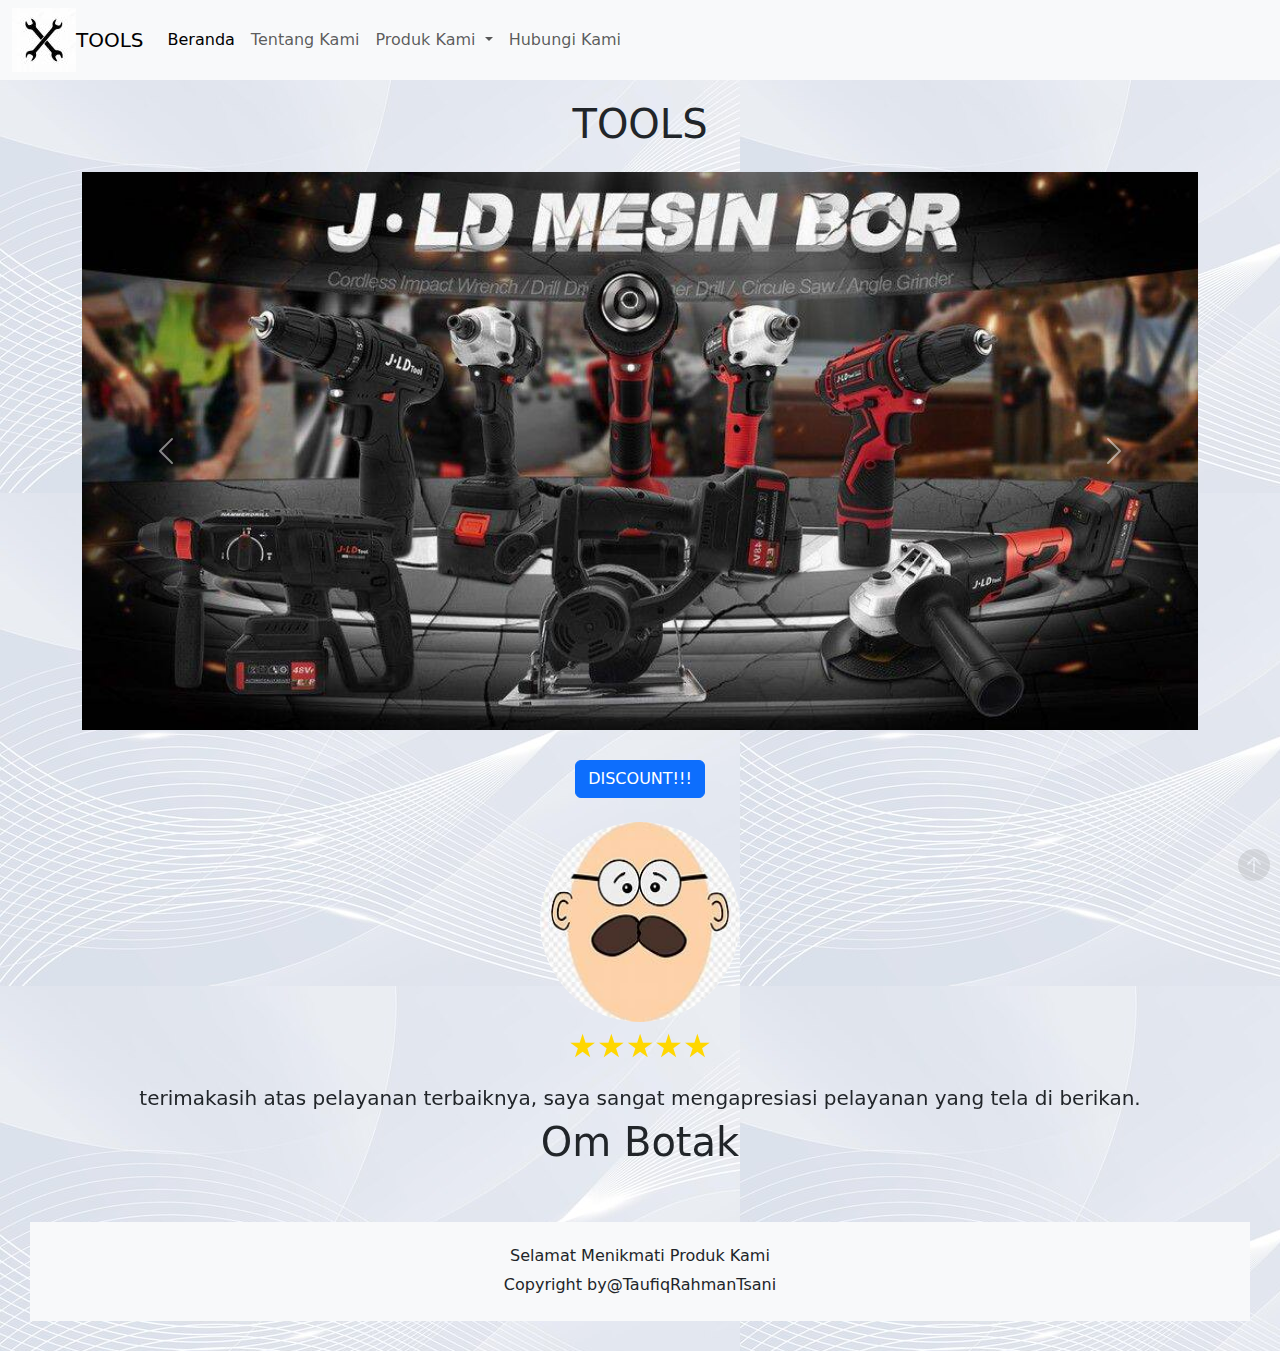
<file: index.html>
<!DOCTYPE html>
<html lang="en">
<head>
  <meta charset="UTF-8">
  <meta name="viewport" content="width=device-width, initial-scale=1.0">
  <title>TOOLS</title>
  <link rel="stylesheet" href="https://stackpath.bootstrapcdn.com/bootstrap/4.5.2/css/bootstrap.min.css">
  <link href="https://cdn.jsdelivr.net/npm/bootstrap@5.3.3/dist/css/bootstrap.min.css" rel="stylesheet" integrity="sha384-QWTKZyjpPEjISv5WaRU9OFeRpok6YctnYmDr5pNlyT2bRjXh0JMhjY6hW+ALEwIH" crossorigin="anonymous">
  <link rel="stylesheet" href="https://cdn.jsdelivr.net/npm/bootstrap-icons@1.11.3/font/bootstrap-icons.min.css">
  <link rel="stylesheet" type="text/css" href="style.css">
</head>
<div class="body">
  <nav class="navbar navbar-expand-lg bg-body-tertiary">
  <div class="container-fluid">
    <img src="logos.jpg">
    <a class="navbar-brand" href="#">TOOLS</a>
    <button class="navbar-toggler" type="button" data-bs-toggle="collapse" data-bs-target="#navbarNavAltMarkup" aria-controls="navbarNavAltMarkup" aria-expanded="false" aria-label="Toggle navigation">
      <span class="navbar-toggler-icon"></span>
    </button>
    <div class="collapse navbar-collapse" id="navbarNavAltMarkup">
      <div class="navbar-nav">
        <a class="nav-link active" aria-current="page" href="index.html">Beranda</a>
        <a class="nav-link" href="hal1.html">Tentang Kami</a>
       <li class="nav-item dropdown">
          <a class="nav-link dropdown-toggle" href="hal2.html" role="button" data-bs-toggle="dropdown" aria-expanded="false">
            Produk Kami
          </a>
          <ul class="dropdown-menu">
            <li><a class="dropdown-item" href="hal2.html">JLD TOOLS</a></li>
            <li><a class="dropdown-item" href="hal3.html">X APR TOOLS</a></li>
            <li><a class="dropdown-item" href="hal4.html">MAKITA TOOLS</a></li>
            <li><a class="dropdown-item" href="hal5.html">TEKIRO TOOLS</a></li>
            
          </ul>
        </li>
         <a class="nav-link" href="hal6.html">Hubungi Kami</a>
      </div>
    </div>
  </div>
</nav>
</div>
    <div class="judul">
     <h1 class="h1">TOOLS</h1>
    </div>

<div class="container" id="pddgtg">
     <div class="row mt-4">
    <div class="col-md-12">
      <div id="carouselExampleAutoplaying" class="carousel slide" data-bs-ride="carousel">
  <div class="carousel-inner">
    <div class="carousel-item active">
      <img src="cr1.jpg" class="d-block w-100" alt="...">
    </div>
    <div class="carousel-item">
      <img src="cr2.jpg" class="d-block w-100" alt="...">
    </div>
    <div class="carousel-item">
      <img src="cr3.jpg" class="d-block w-100" alt="...">
    </div>
    <div class="carousel-item">
      <img src="cr5.jpg" class="d-block w-100" alt="...">
    </div>
  </div>
  <button class="carousel-control-prev" type="button" data-bs-target="#carouselExampleAutoplaying" data-bs-slide="prev">
    <span class="carousel-control-prev-icon" aria-hidden="true"></span>
    <span class="visually-hidden">Previous</span>
  </button>
  <button class="carousel-control-next" type="button" data-bs-target="#carouselExampleAutoplaying" data-bs-slide="next">
    <span class="carousel-control-next-icon" aria-hidden="true"></span>
    <span class="visually-hidden">Next</span>
  </button>
</div>
</div>
</div>
</div>
</div>

<div class="sidebar">
  <div class="text-center"><a class="btn btn-primary" data-bs-toggle="offcanvas" href="#offcanvasExample" role="button" aria-controls="offcanvasExample">
  DISCOUNT!!!</a></div>

<div class="offcanvas offcanvas-start" tabindex="-1" id="offcanvasExample" aria-labelledby="offcanvasExampleLabel">
  <div class="offcanvas-header">
    <div class="text-center"><h5 class="offcanvas-title" id="offcanvasExampleLabel">DISCOUNT 50%</h5></div>
    <button type="button" class="btn-close" data-bs-dismiss="offcanvas" aria-label="Close"></button>
  </div>
  <div class="offcanvas-body">
      <div class="card text" style="width: 22rem;">
  <img src="p1.jpg" class="card-img-top" alt="...">
  <div class="card-body">
    <h5 class="text-center">JLD Cordless Impact Wrench</h5>
    <p class="text-center">produk terlaris tahun ini</p>
    <div class="text-center"><P class="bintang">&starf;&starf;&starf;&starf;&starf;</p></P>
      <p class="harga">RP Rp519.000</p>
    <div class="text-center"><a href="https://www.monotaro.id/p106178373.html" class="btn btn-primary">Beli Sekarang</a></div>
  </div>
</div>
<div class="card text" style="width: 22rem;">
  <img src="p2.jpg" class="card-img-top" alt="...">
  <div class="card-body">
    <h5 class="text-center">JLD Baterai</h5>
    <p class="text-center">produk terlaris tahun ini</p>
    <div class="text-center"><P class="bintang">&starf;&starf;&starf;&starf;&starf;</p></P>
      <p class="harga">RP 139.000 - Rp189.000</p>
    <div class="text-center"><a href="https://www.monotaro.id/p111073504.html" class="btn btn-primary">Beli Sekarang</a></div>
  </div>
</div>
    </div>
    <div class="dropdown mt-3">
    </div>
    </div>
    </div>   
    </div>

<div id="testi">
    <div class="row mt-4">
      <div class="col-md-12">
      <div class="item-container d-flex justify-content-center flex-wrap">
      <div id="carouselExampleSlidesOnly" class="carousel slide" data-bs-ride="carousel">
  <div class="carousel-inner">

    <div class="carousel-item active">
      <img src="testi1.jpg" class="rounded-circle">
      <p class="bintang">&starf;&starf;&starf;&starf;&starf;</p>
      <h5 class="text-center">terimakasih atas pelayanan terbaiknya, saya sangat mengapresiasi pelayanan yang tela di berikan.</h5>
      <h1 class="testi">Om Botak</h1>
    </div>

    <div class="carousel-item">
      <img src="testi2.jpg" class="rounded-circle">
      <p class="bintang">&starf;&starf;&starf;&starf;&starf;</p>
      <h5 class="text-center">pelayanan sangat baik, pengiriman cepat. respon penjual sangat baik.</h5>
      <h1 class="testi">Bang Ganteng</h1>
    </div>

    <div class="carousel-item">
      <img src="testi3.jpg" class="rounded-circle">
      <p class="bintang">&starf;&starf;&starf;&starf;&starf;</p>
      <h5 class="text-center">pelayanan sangat baik, penjual sangat ramah, next time akan belanja lagi di sini.</h5>
      <h1 class="testi">Adek Lucu</h1>
    </div>

  </div>
</div>      
     </div>
     </div>
     </div>   
  </div>

    <footer class="bg-light py-4 mt-5">
    <div class="container">
      <h6 class="text-center">Selamat Menikmati Produk Kami</h6>
      <p class="text-center mb-0">Copyright by@TaufiqRahmanTsani</p>
    </div>
  </footer>

<div id="bt-up">
       <a href="#pddgtg"><i class="bi bi-arrow-up-circle-fill"></i></a>   
  </div>
<script src="https://code.jquery.com/jquery-3.5.1.slim.min.js"></script>
  <script src="https://cdn.jsdelivr.net/npm/popper.js@1.16.1/dist/umd/popper.min.js"></script>
  <script src="https://stackpath.bootstrapcdn.com/bootstrap/4.5.2/js/bootstrap.min.js"></script>
  <script src="https://cdn.jsdelivr.net/npm/bootstrap@5.3.3/dist/js/bootstrap.bundle.min.js" integrity="sha384-YvpcrYf0tY3lHB60NNkmXc5s9fDVZLESaAA55NDzOxhy9GkcIdslK1eN7N6jIeHz" crossorigin="anonymous"></script>
</body>
</html>
</file>
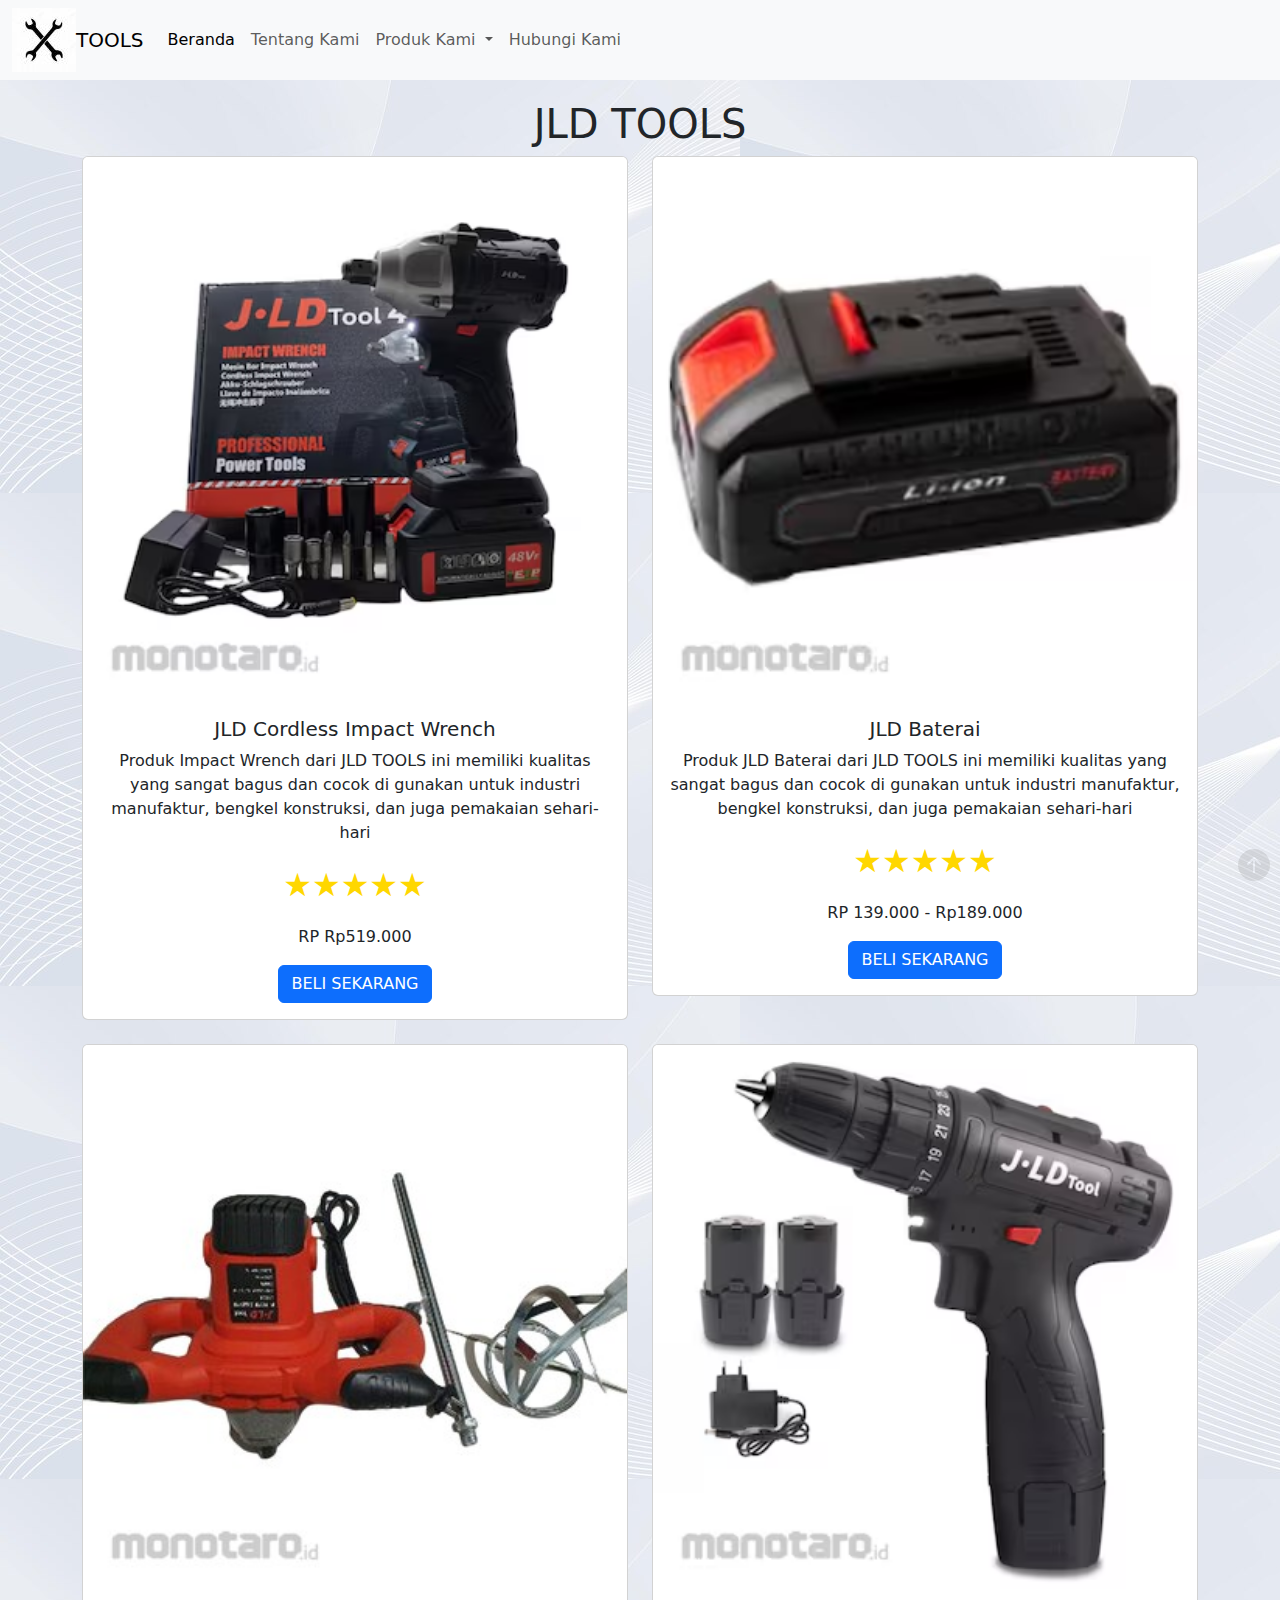
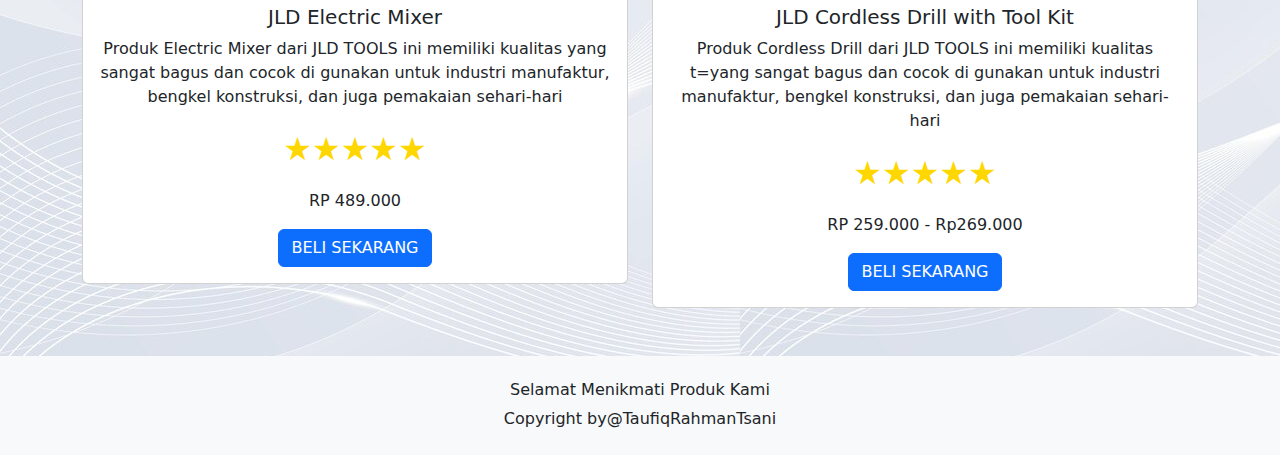
<file: hal2.html>
<!DOCTYPE html>
<html lang="en">
<head>
  <meta charset="UTF-8">
  <meta name="viewport" content="width=device-width, initial-scale=1.0">
  <title>TOOLS</title>
  <link rel="stylesheet" href="https://stackpath.bootstrapcdn.com/bootstrap/4.5.2/css/bootstrap.min.css">
  <link href="https://cdn.jsdelivr.net/npm/bootstrap@5.3.3/dist/css/bootstrap.min.css" rel="stylesheet" integrity="sha384-QWTKZyjpPEjISv5WaRU9OFeRpok6YctnYmDr5pNlyT2bRjXh0JMhjY6hW+ALEwIH" crossorigin="anonymous">
  <link rel="stylesheet" href="https://cdn.jsdelivr.net/npm/bootstrap-icons@1.11.3/font/bootstrap-icons.min.css">
  <link rel="stylesheet" type="text/css" href="style.css">
</head>
<div class="body">
  <nav class="navbar navbar-expand-lg bg-body-tertiary">
  <div class="container-fluid">
    <img src="logos.jpg">
    <a class="navbar-brand" href="#">TOOLS</a>
    <button class="navbar-toggler" type="button" data-bs-toggle="collapse" data-bs-target="#navbarNavAltMarkup" aria-controls="navbarNavAltMarkup" aria-expanded="false" aria-label="Toggle navigation">
      <span class="navbar-toggler-icon"></span>
    </button>
    <div class="collapse navbar-collapse" id="navbarNavAltMarkup">
      <div class="navbar-nav">
        <a class="nav-link active" aria-current="page" href="index.html">Beranda</a>
        <a class="nav-link" href="hal1.html">Tentang Kami</a>
       <li class="nav-item dropdown">
          <a class="nav-link dropdown-toggle" href="hal2.html" role="button" data-bs-toggle="dropdown" aria-expanded="false">
            Produk Kami
          </a>
          <ul class="dropdown-menu">
            <li><a class="dropdown-item" href="hal2.html">JLD TOOLS</a></li>
            <li><a class="dropdown-item" href="hal3.html">X APR TOOLS</a></li>
            <li><a class="dropdown-item" href="hal4.html">MAKITA TOOLS</a></li>
            <li><a class="dropdown-item" href="hal5.html">TEKIRO TOOLS</a></li>
            
          </ul>
        </li>
         <a class="nav-link" href="hal6.html">Hubungi Kami</a>
      </div>
    </div>
  </div>
</nav>
</div>
    <div class="judul">
     <h1 class="h1">JLD TOOLS</h1>
<div class="container" id="pddgtg">
  <div class="row row-cols-1 row-cols-md-2 g-4">
  <div class="col">
    <div class="card">
      <img src="p1.jpg" class="card-img-top" alt="...">
      <div class="card-body">
        <h5 class="card-title">JLD Cordless Impact Wrench</h5>
        <p class="card-text">Produk Impact Wrench dari JLD TOOLS ini memiliki kualitas yang sangat bagus dan  cocok di gunakan untuk industri manufaktur, bengkel konstruksi, dan juga pemakaian sehari-hari</p>
        <p class="bintang">&starf;&starf;&starf;&starf;&starf;</p>
         <p class="harga">RP Rp519.000</p>
         <a href="https://www.monotaro.id/p101578446.html" class="btn btn-primary">BELI SEKARANG</a>
      </div>
    </div>
  </div> 

  <div class="col">
    <div class="card">
      <img src="p2.jpg" class="card-img-top" alt="...">
      <div class="card-body">
        <h5 class="card-title">JLD Baterai</h5>
        <p class="card-text">Produk JLD Baterai dari JLD TOOLS ini memiliki kualitas yang sangat bagus dan  cocok di gunakan untuk industri manufaktur, bengkel konstruksi, dan juga pemakaian sehari-hari</p>
        <p class="bintang">&starf;&starf;&starf;&starf;&starf;</p>
         <p class="harga">RP 139.000 - Rp189.000</p>
         <a href="https://www.monotaro.id/p106178373.html" class="btn btn-primary">BELI SEKARANG</a>
      </div>
    </div>
  </div> 

  <div class="col">
    <div class="card">
      <img src="p3.jpg" class="card-img-top" alt="...">
      <div class="card-body">
        <h5 class="card-title">JLD Electric Mixer</h5>
        <p class="card-text">Produk Electric Mixer dari JLD TOOLS ini memiliki kualitas yang sangat bagus dan  cocok di gunakan untuk industri manufaktur, bengkel konstruksi, dan juga pemakaian sehari-hari</p>
        <p class="bintang">&starf;&starf;&starf;&starf;&starf;</p>
         <p class="harga">RP 489.000</p>
         <a href="https://www.monotaro.id/p106177790.html" class="btn btn-primary">BELI SEKARANG</a>
      </div>
    </div>
  </div> 

   <div class="col">
    <div class="card">
      <img src="p4.jpg" class="card-img-top" alt="...">
      <div class="card-body">
        <h5 class="card-title">JLD Cordless Drill with Tool Kit</h5>
        <p class="card-text">Produk Cordless Drill dari JLD TOOLS ini memiliki kualitas t=yang sangat bagus dan  cocok di gunakan untuk industri manufaktur, bengkel konstruksi, dan juga pemakaian sehari-hari</p>
        <p class="bintang">&starf;&starf;&starf;&starf;&starf;</p>
         <p class="harga">RP 259.000 - Rp269.000</p>
         <a href="https://www.monotaro.id/p106177532.html" class="btn btn-primary">BELI SEKARANG</a>
      </div>
    </div>
  </div>
</div>
</div>


<footer class="bg-light py-4 mt-5">
    <div class="container">
      <h6 class="text-center">Selamat Menikmati Produk Kami</h6>
      <p class="text-center mb-0">Copyright by@TaufiqRahmanTsani</p>
    </div>
  </footer>

<div id="bt-up">
       <a href="#pddgtg"><i class="bi bi-arrow-up-circle-fill"></i></a>   
  </div>
<script src="https://code.jquery.com/jquery-3.5.1.slim.min.js"></script>
  <script src="https://cdn.jsdelivr.net/npm/popper.js@1.16.1/dist/umd/popper.min.js"></script>
  <script src="https://stackpath.bootstrapcdn.com/bootstrap/4.5.2/js/bootstrap.min.js"></script>
  <script src="https://cdn.jsdelivr.net/npm/bootstrap@5.3.3/dist/js/bootstrap.bundle.min.js" integrity="sha384-YvpcrYf0tY3lHB60NNkmXc5s9fDVZLESaAA55NDzOxhy9GkcIdslK1eN7N6jIeHz" crossorigin="anonymous"></script>
</body>
</html>
</file>
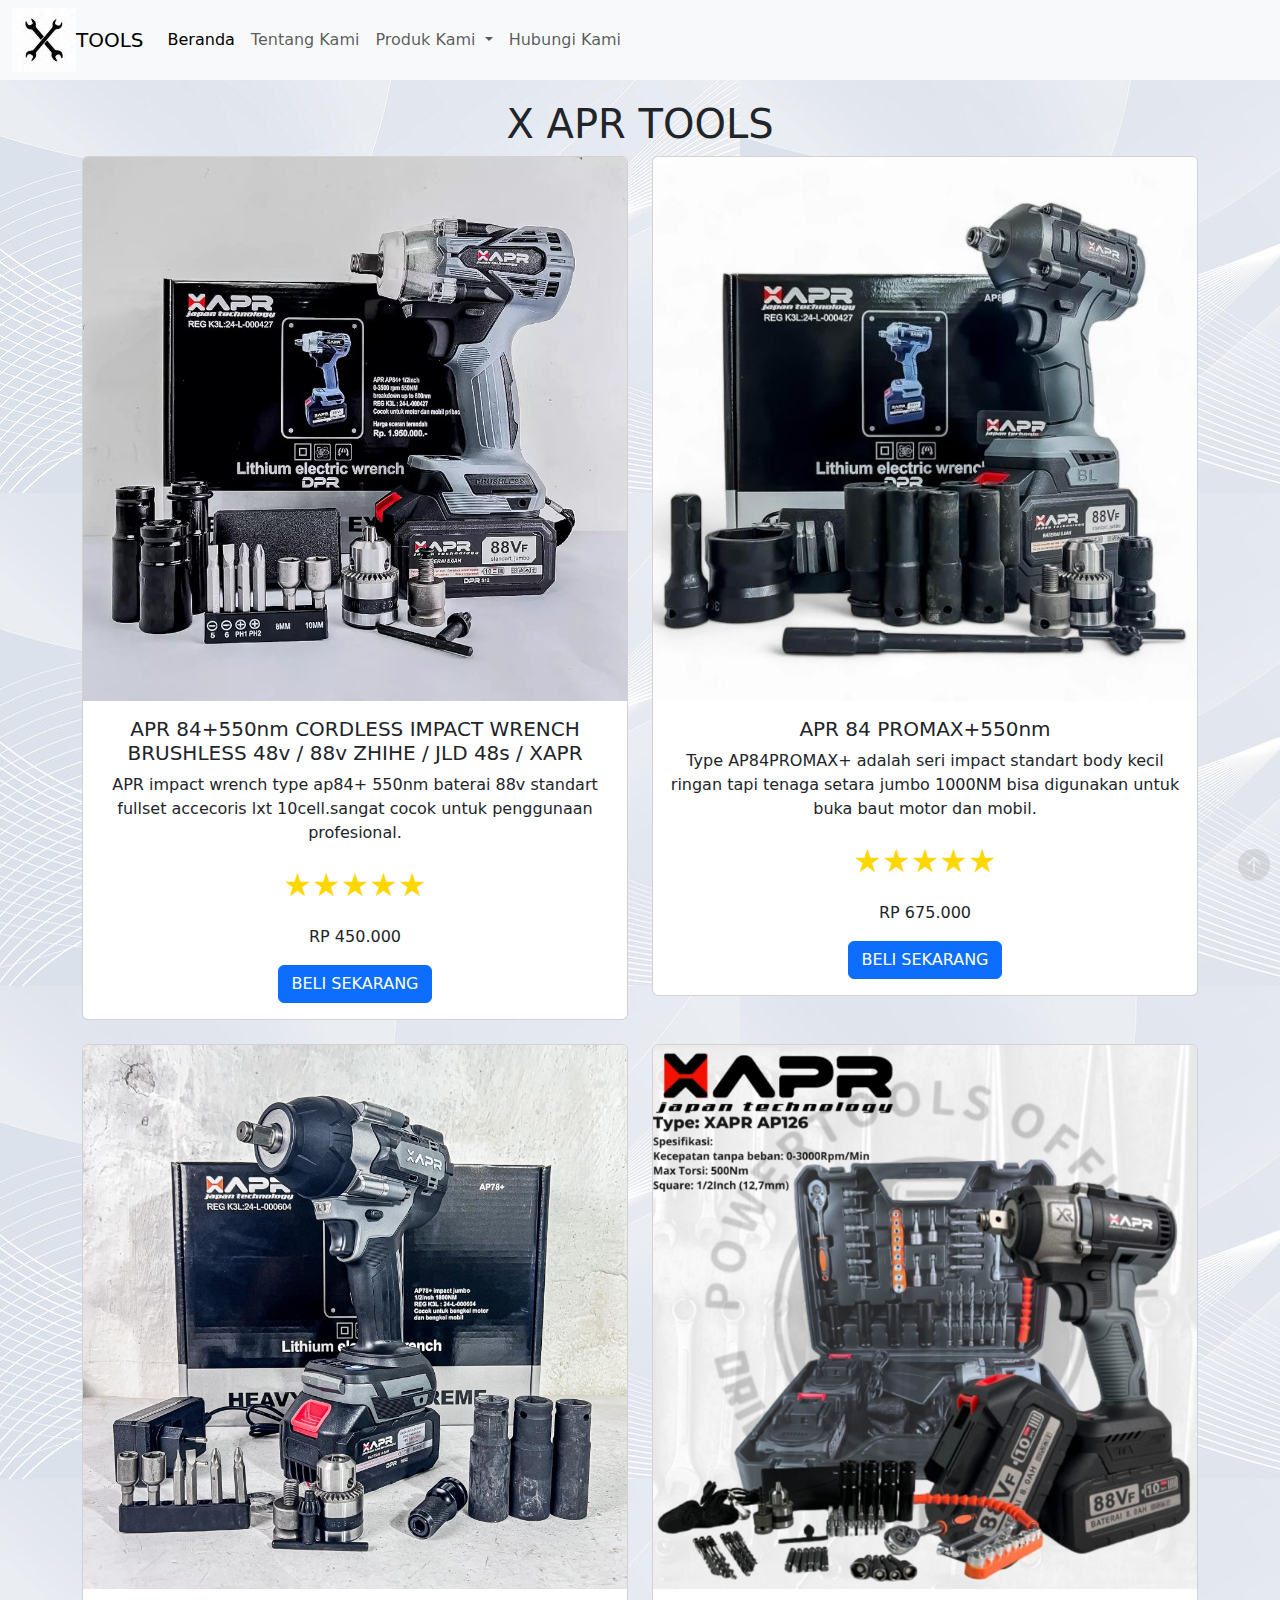
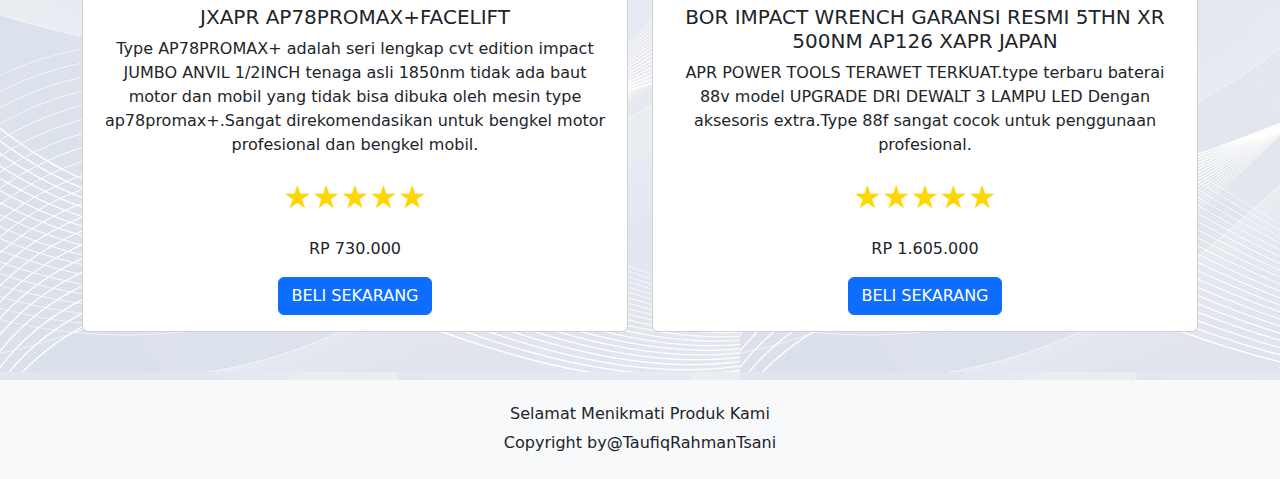
<file: hal3.html>
<!DOCTYPE html>
<html lang="en">
<head>
  <meta charset="UTF-8">
  <meta name="viewport" content="width=device-width, initial-scale=1.0">
  <title>TOOLS</title>
  <link rel="stylesheet" href="https://stackpath.bootstrapcdn.com/bootstrap/4.5.2/css/bootstrap.min.css">
  <link href="https://cdn.jsdelivr.net/npm/bootstrap@5.3.3/dist/css/bootstrap.min.css" rel="stylesheet" integrity="sha384-QWTKZyjpPEjISv5WaRU9OFeRpok6YctnYmDr5pNlyT2bRjXh0JMhjY6hW+ALEwIH" crossorigin="anonymous">
  <link rel="stylesheet" href="https://cdn.jsdelivr.net/npm/bootstrap-icons@1.11.3/font/bootstrap-icons.min.css">
  <link rel="stylesheet" type="text/css" href="style.css">
</head>
<div class="body">
  <nav class="navbar navbar-expand-lg bg-body-tertiary">
  <div class="container-fluid">
    <img src="logos.jpg">
    <a class="navbar-brand" href="#">TOOLS</a>
    <button class="navbar-toggler" type="button" data-bs-toggle="collapse" data-bs-target="#navbarNavAltMarkup" aria-controls="navbarNavAltMarkup" aria-expanded="false" aria-label="Toggle navigation">
      <span class="navbar-toggler-icon"></span>
    </button>
    <div class="collapse navbar-collapse" id="navbarNavAltMarkup">
      <div class="navbar-nav">
        <a class="nav-link active" aria-current="page" href="index.html">Beranda</a>
        <a class="nav-link" href="hal1.html">Tentang Kami</a>
       <li class="nav-item dropdown">
          <a class="nav-link dropdown-toggle" href="hal2.html" role="button" data-bs-toggle="dropdown" aria-expanded="false">
            Produk Kami
          </a>
          <ul class="dropdown-menu">
           <li><a class="dropdown-item" href="hal2.html">JLD TOOLS</a></li>
            <li><a class="dropdown-item" href="hal3.html">X APR TOOLS</a></li>
            <li><a class="dropdown-item" href="hal4.html">MAKITA TOOLS</a></li>
            <li><a class="dropdown-item" href="hal5.html">TEKIRO TOOLS</a></li>            
          </ul>
        </li>
         <a class="nav-link" href="hal6.html">Hubungi Kami</a>
      </div>
    </div>
  </div>
</nav>
</div>
    
    <div class="judul">
     <h1 class="h1">X APR TOOLS</h1>
<div class="container" id="pddgtg">
  <div class="row row-cols-1 row-cols-md-2 g-4">
  <div class="col">
    <div class="card">
      <img src="xp1.jpg" class="card-img-top" alt="...">
      <div class="card-body">
        <h5 class="card-title">APR 84+550nm CORDLESS IMPACT WRENCH BRUSHLESS 48v / 88v ZHIHE / JLD 48s / XAPR</h5>
        <p class="card-text">APR impact wrench type ap84+ 550nm baterai 88v standart fullset accecoris lxt 10cell.sangat cocok untuk penggunaan profesional.</p>
        <p class="bintang">&starf;&starf;&starf;&starf;&starf;</p>
         <p class="harga">RP 450.000</p>
         <a href="https://www.tokopedia.com/tokokotoku/apr-84-550nm-cordless-impact-wrench-brushless-48v-88v-zhihe-jld-48s-xapr" class="btn btn-primary">BELI SEKARANG</a>
      </div>
    </div>
  </div> 

  <div class="col">
    <div class="card">
      <img src="xp2.jpg" class="card-img-top" alt="...">
      <div class="card-body">
        <h5 class="card-title">APR 84 PROMAX+550nm</h5>
        <p class="card-text">Type AP84PROMAX+ adalah seri impact standart body kecil ringan tapi tenaga setara jumbo 1000NM bisa digunakan untuk buka baut motor dan mobil.</p>
        <p class="bintang">&starf;&starf;&starf;&starf;&starf;</p>
         <p class="harga">RP 675.000</p>
         <a href="https://www.tokopedia.com/tokokotoku/apr-84-promax-550nm-cordless-impact-wrench-brushless-48v-88v-zhihe-jld-48s-xapr" class="btn btn-primary">BELI SEKARANG</a>
      </div>
    </div>
  </div> 

  <div class="col">
    <div class="card">
      <img src="xp3.jpg" class="card-img-top" alt="...">
      <div class="card-body">
        <h5 class="card-title">JXAPR AP78PROMAX+FACELIFT</h5>
        <p class="card-text">Type AP78PROMAX+ adalah seri lengkap cvt edition impact JUMBO ANVIL 1/2INCH tenaga asli 1850nm tidak ada baut motor dan mobil yang tidak bisa dibuka oleh mesin type ap78promax+.Sangat direkomendasikan untuk bengkel motor profesional dan bengkel mobil.</p>
        <p class="bintang">&starf;&starf;&starf;&starf;&starf;</p>
         <p class="harga">RP 730.000</p>
         <a href="https://www.tokopedia.com/aprofficialjkt/xapr-ap78promax-raja-bor-impact-wrench-jumbo-set-cvt-edition-1850nm-garansi-5thn-ap78-facelift-f256e" class="btn btn-primary">BELI SEKARANG</a>
      </div>
    </div>
  </div> 

   <div class="col">
    <div class="card">
      <img src="xp4.jpg" class="card-img-top" alt="...">
      <div class="card-body">
        <h5 class="card-title">BOR IMPACT WRENCH GARANSI RESMI 5THN XR 500NM AP126 XAPR JAPAN</h5>
        <p class="card-text">APR POWER TOOLS TERAWET TERKUAT.type terbaru baterai 88v model UPGRADE DRI DEWALT 3 LAMPU LED Dengan aksesoris extra.Type 88f sangat cocok untuk penggunaan profesional.</p>
        <p class="bintang">&starf;&starf;&starf;&starf;&starf;</p>
         <p class="harga">RP 1.605.000</p>
         <a href="https://www.tokopedia.com/tokokencanajayaa/bor-impact-wrench-garansi-resmi-5thn-xr-500nm-ap126-xapr-japan" class="btn btn-primary">BELI SEKARANG</a>
      </div>
    </div>
  </div>
</div>
</div>

<footer class="bg-light py-4 mt-5">
    <div class="container">
      <h6 class="text-center">Selamat Menikmati Produk Kami</h6>
      <p class="text-center mb-0">Copyright by@TaufiqRahmanTsani</p>
    </div>
  </footer>

<div id="bt-up">
       <a href="#pddgtg"><i class="bi bi-arrow-up-circle-fill"></i></a>   
  </div>
<script src="https://code.jquery.com/jquery-3.5.1.slim.min.js"></script>
  <script src="https://cdn.jsdelivr.net/npm/popper.js@1.16.1/dist/umd/popper.min.js"></script>
  <script src="https://stackpath.bootstrapcdn.com/bootstrap/4.5.2/js/bootstrap.min.js"></script>
  <script src="https://cdn.jsdelivr.net/npm/bootstrap@5.3.3/dist/js/bootstrap.bundle.min.js" integrity="sha384-YvpcrYf0tY3lHB60NNkmXc5s9fDVZLESaAA55NDzOxhy9GkcIdslK1eN7N6jIeHz" crossorigin="anonymous"></script>
</body>
</html>
</file>
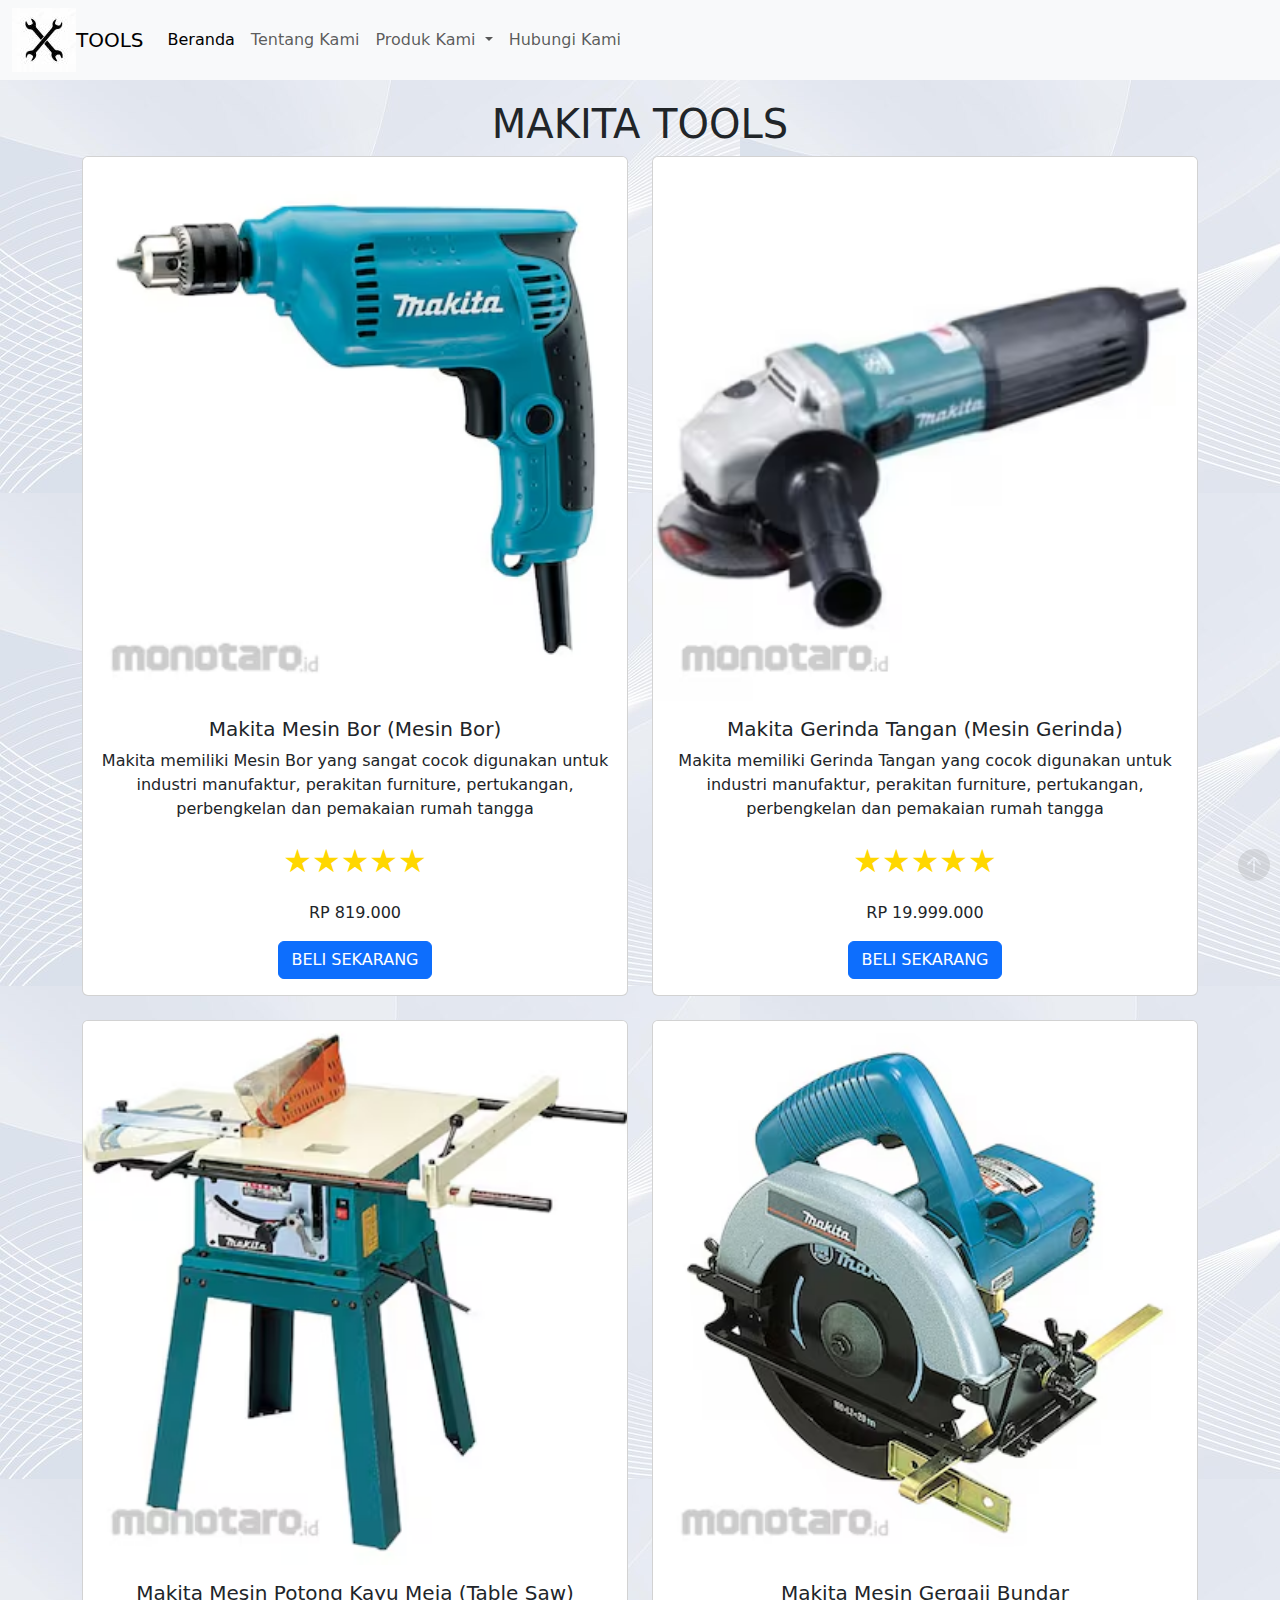
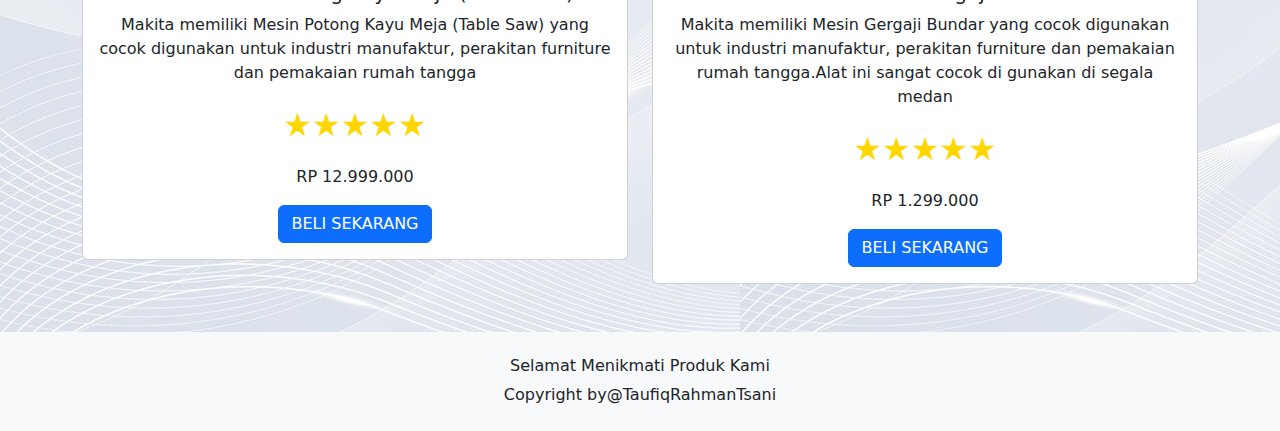
<file: hal4.html>
<!DOCTYPE html>
<html lang="en">
<head>
  <meta charset="UTF-8">
  <meta name="viewport" content="width=device-width, initial-scale=1.0">
  <title>TOOLS</title>
  <link rel="stylesheet" href="https://stackpath.bootstrapcdn.com/bootstrap/4.5.2/css/bootstrap.min.css">
  <link href="https://cdn.jsdelivr.net/npm/bootstrap@5.3.3/dist/css/bootstrap.min.css" rel="stylesheet" integrity="sha384-QWTKZyjpPEjISv5WaRU9OFeRpok6YctnYmDr5pNlyT2bRjXh0JMhjY6hW+ALEwIH" crossorigin="anonymous">
  <link rel="stylesheet" href="https://cdn.jsdelivr.net/npm/bootstrap-icons@1.11.3/font/bootstrap-icons.min.css">
  <link rel="stylesheet" type="text/css" href="style.css">
</head>
<div class="body">
  <nav class="navbar navbar-expand-lg bg-body-tertiary">
  <div class="container-fluid">
    <img src="logos.jpg">
    <a class="navbar-brand" href="#">TOOLS</a>
    <button class="navbar-toggler" type="button" data-bs-toggle="collapse" data-bs-target="#navbarNavAltMarkup" aria-controls="navbarNavAltMarkup" aria-expanded="false" aria-label="Toggle navigation">
      <span class="navbar-toggler-icon"></span>
    </button>
    <div class="collapse navbar-collapse" id="navbarNavAltMarkup">
      <div class="navbar-nav">
        <a class="nav-link active" aria-current="page" href="index.html">Beranda</a>
        <a class="nav-link" href="hal1.html">Tentang Kami</a>
       <li class="nav-item dropdown">
          <a class="nav-link dropdown-toggle" href="hal2.html" role="button" data-bs-toggle="dropdown" aria-expanded="false">
            Produk Kami
          </a>
          <ul class="dropdown-menu">
            <li><a class="dropdown-item" href="hal2.html">JLD TOOLS</a></li>
            <li><a class="dropdown-item" href="hal3.html">X APR TOOLS</a></li>
            <li><a class="dropdown-item" href="hal4.html">MAKITA TOOLS</a></li>
            <li><a class="dropdown-item" href="hal5.html">TEKIRO TOOLS</a></li>
            
          </ul>
        </li>
         <a class="nav-link" href="hal6.html">Hubungi Kami</a>
      </div>
    </div>
  </div>
</nav>
</div>
   
   <div class="judul">
     <h1 class="h1">MAKITA TOOLS</h1>
<div class="container" id="pddgtg">
  <div class="row row-cols-1 row-cols-md-2 g-4">
  <div class="col">
    <div class="card">
      <img src="pdk5.jpg" class="card-img-top" alt="...">
      <div class="card-body">
        <h5 class="card-title">Makita Mesin Bor (Mesin Bor)</h5>
        <p class="card-text">Makita memiliki Mesin Bor yang sangat cocok digunakan untuk industri manufaktur, perakitan furniture, pertukangan, perbengkelan dan pemakaian rumah tangga</p>
        <p class="bintang">&starf;&starf;&starf;&starf;&starf;</p>
        <p class="harga">RP 819.000</p>
         <a href="https://www.monotaro.id/p101578101.html" class="btn btn-primary">BELI SEKARANG</a>
      </div>
    </div>
  </div>
  <div class="col">
    <div class="card">
      <img src="pdk6.jpg" class="card-img-top" alt="...">
      <div class="card-body">
        <h5 class="card-title">Makita Gerinda Tangan (Mesin Gerinda)</h5>
        <p class="card-text">Makita memiliki Gerinda Tangan yang cocok digunakan untuk industri manufaktur, perakitan furniture, pertukangan, perbengkelan dan pemakaian rumah tangga</p>
        <p class="bintang">&starf;&starf;&starf;&starf;&starf;</p>
        <p class="harga">RP 19.999.000</p>       
         <a href="https://www.monotaro.id/p104977600.html" class="btn btn-primary">BELI SEKARANG</a>
      </div>
    </div>
  </div>
  <div class="col">
    <div class="card">
      <img src="pd7.jpg" class="card-img-top" alt="...">
      <div class="card-body">
        <h5 class="card-title">Makita Mesin Potong Kayu Meja (Table Saw)</h5>
        <p class="card-text">Makita memiliki Mesin Potong Kayu Meja (Table Saw) yang cocok digunakan untuk industri manufaktur, perakitan furniture dan pemakaian rumah tangga</p>
        <p class="bintang">&starf;&starf;&starf;&starf;&starf;</p>
        <p class="harga">RP 12.999.000</p>
         <a href="https://www.monotaro.id/p101578545.html" class="btn btn-primary">BELI SEKARANG</a>
      </div>
    </div>
  </div>
  <div class="col">
    <div class="card">
      <img src="pdk8.jpg" class="card-img-top" alt="...">
      <div class="card-body">
        <h5 class="card-title">Makita Mesin Gergaji Bundar</h5>
        <p class="card-text">Makita memiliki Mesin Gergaji Bundar yang cocok digunakan untuk industri manufaktur, perakitan furniture dan pemakaian rumah tangga.Alat ini sangat cocok di gunakan di segala medan</p>
        <p class="bintang">&starf;&starf;&starf;&starf;&starf;</p>
        <p class="harga">RP 1.299.000</p>
         <a href="https://www.monotaro.id/p101578729.html" class="btn btn-primary">BELI SEKARANG</a>
      </div>
    </div>
  </div>
</div>
</div>


<footer class="bg-light py-4 mt-5">
    <div class="container">
      <h6 class="text-center">Selamat Menikmati Produk Kami</h6>
      <p class="text-center mb-0">Copyright by@TaufiqRahmanTsani</p>
    </div>
  </footer>

<div id="bt-up">
       <a href="#pddgtg"><i class="bi bi-arrow-up-circle-fill"></i></a>   
  </div>
<script src="https://code.jquery.com/jquery-3.5.1.slim.min.js"></script>
  <script src="https://cdn.jsdelivr.net/npm/popper.js@1.16.1/dist/umd/popper.min.js"></script>
  <script src="https://stackpath.bootstrapcdn.com/bootstrap/4.5.2/js/bootstrap.min.js"></script>
  <script src="https://cdn.jsdelivr.net/npm/bootstrap@5.3.3/dist/js/bootstrap.bundle.min.js" integrity="sha384-YvpcrYf0tY3lHB60NNkmXc5s9fDVZLESaAA55NDzOxhy9GkcIdslK1eN7N6jIeHz" crossorigin="anonymous"></script>
</body>
</html>
</file>
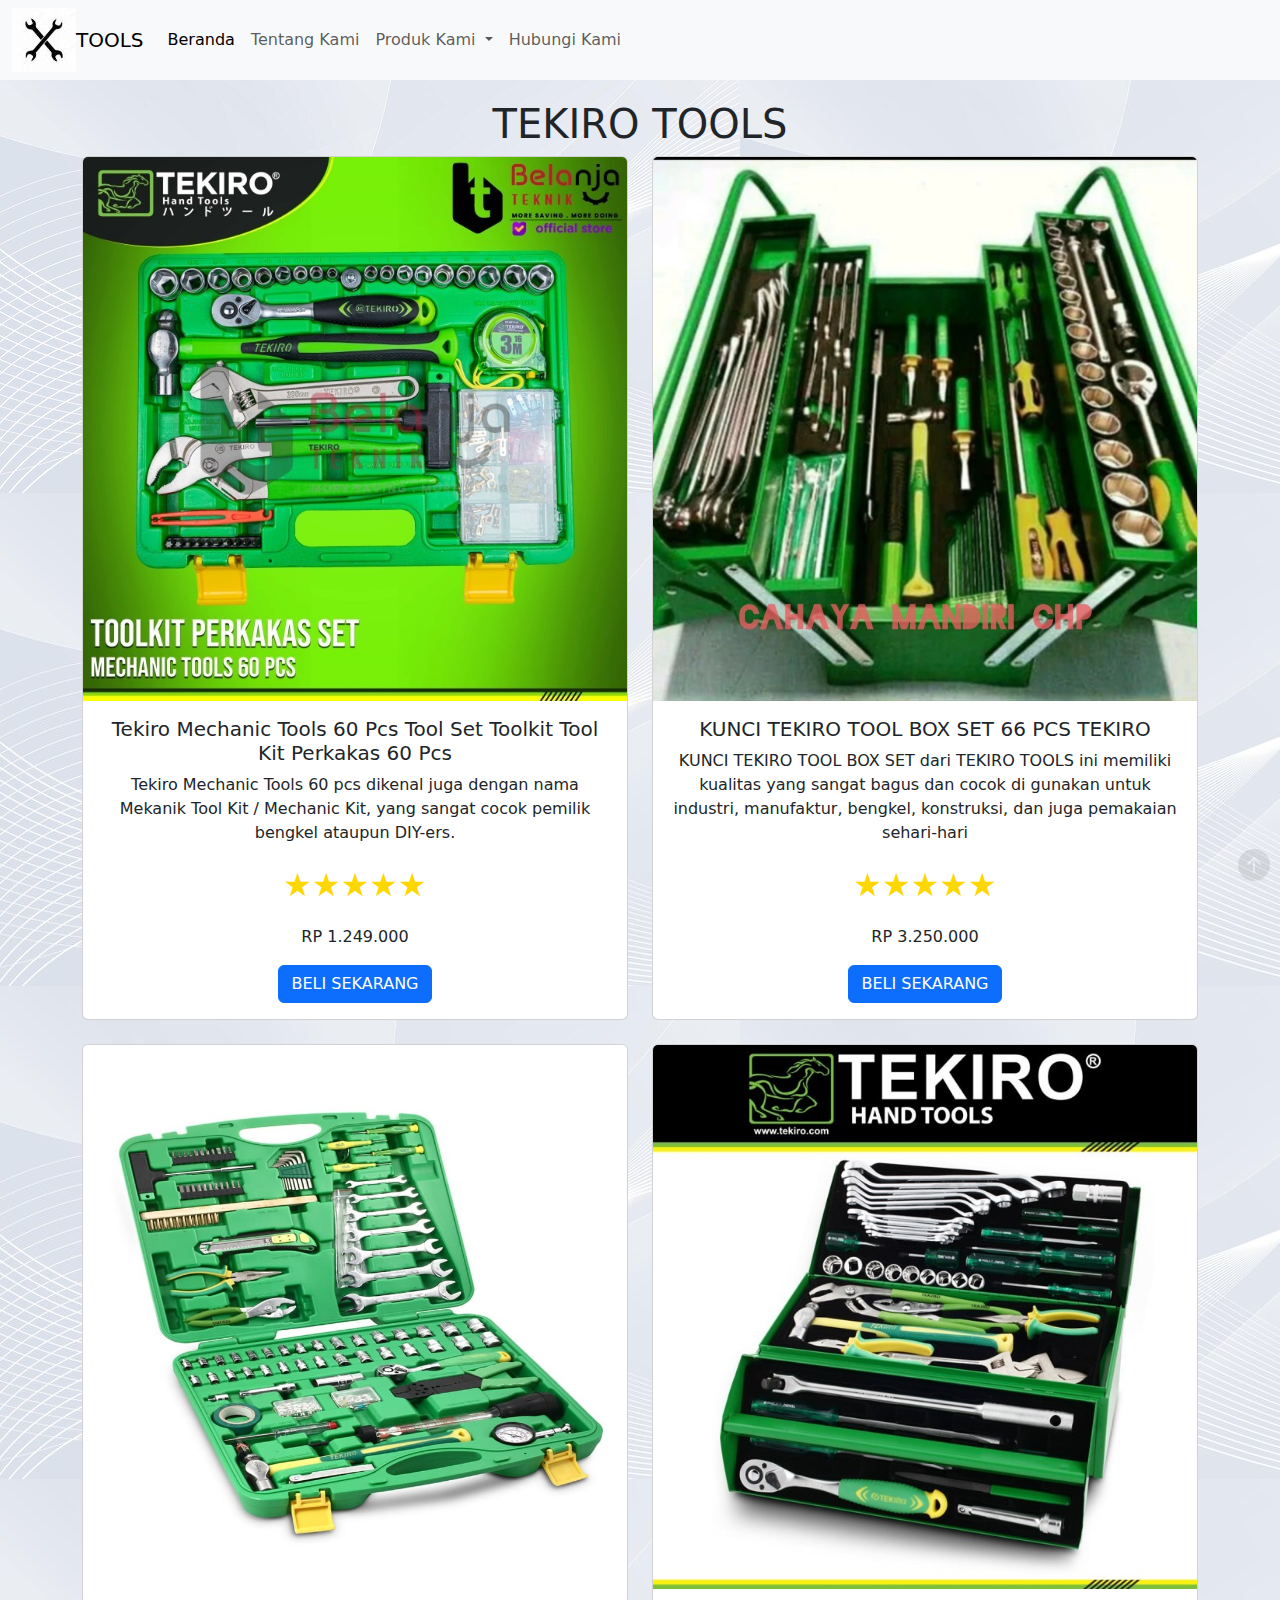
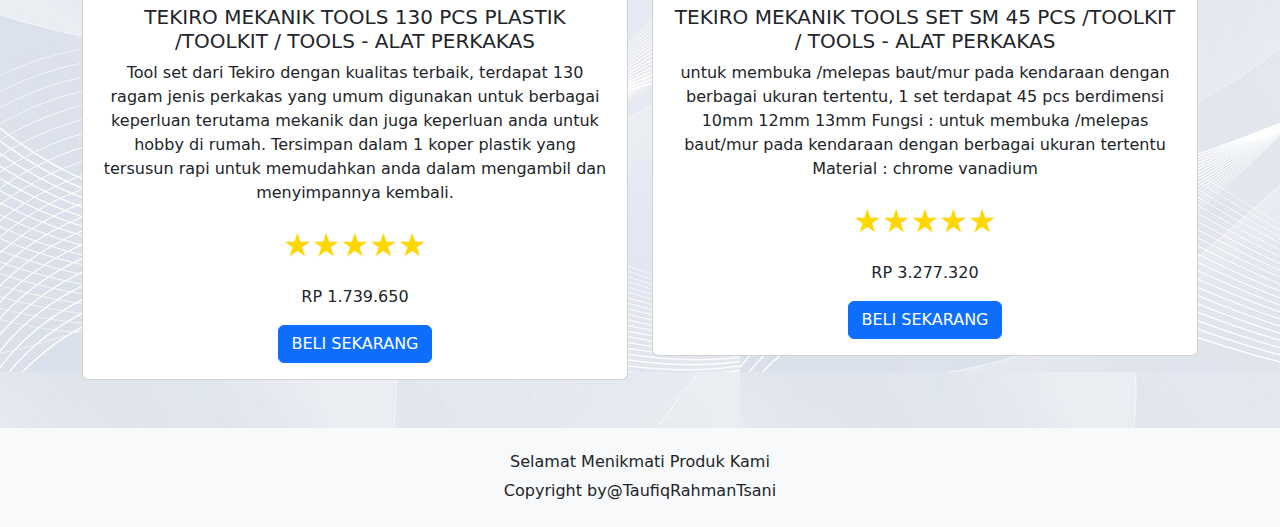
<file: hal5.html>
<!DOCTYPE html>
<html lang="en">
<head>
  <meta charset="UTF-8">
  <meta name="viewport" content="width=device-width, initial-scale=1.0">
  <title>TOOLS</title>
  <link rel="stylesheet" href="https://stackpath.bootstrapcdn.com/bootstrap/4.5.2/css/bootstrap.min.css">
  <link href="https://cdn.jsdelivr.net/npm/bootstrap@5.3.3/dist/css/bootstrap.min.css" rel="stylesheet" integrity="sha384-QWTKZyjpPEjISv5WaRU9OFeRpok6YctnYmDr5pNlyT2bRjXh0JMhjY6hW+ALEwIH" crossorigin="anonymous">
  <link rel="stylesheet" href="https://cdn.jsdelivr.net/npm/bootstrap-icons@1.11.3/font/bootstrap-icons.min.css">
  <link rel="stylesheet" type="text/css" href="style.css">
</head>
<div class="body">
  <nav class="navbar navbar-expand-lg bg-body-tertiary">
  <div class="container-fluid">
    <img src="logos.jpg">
    <a class="navbar-brand" href="#">TOOLS</a>
    <button class="navbar-toggler" type="button" data-bs-toggle="collapse" data-bs-target="#navbarNavAltMarkup" aria-controls="navbarNavAltMarkup" aria-expanded="false" aria-label="Toggle navigation">
      <span class="navbar-toggler-icon"></span>
    </button>
    <div class="collapse navbar-collapse" id="navbarNavAltMarkup">
      <div class="navbar-nav">
        <a class="nav-link active" aria-current="page" href="index.html">Beranda</a>
        <a class="nav-link" href="hal1.html">Tentang Kami</a>
       <li class="nav-item dropdown">
          <a class="nav-link dropdown-toggle" href="hal2.html" role="button" data-bs-toggle="dropdown" aria-expanded="false">
            Produk Kami
          </a>
          <ul class="dropdown-menu">
            <li><a class="dropdown-item" href="hal2.html">JLD TOOLS</a></li>
            <li><a class="dropdown-item" href="hal3.html">X APR TOOLS</a></li>
            <li><a class="dropdown-item" href="hal4.html">MAKITA TOOLS</a></li>
            <li><a class="dropdown-item" href="hal5.html">TEKIRO TOOLS</a></li>
          </ul>
        </li>
         <a class="nav-link" href="hal6.html">Hubungi Kami</a>
      </div>
    </div>
  </div>
</nav>
</div>
    
    <div class="judul">
     <h1 class="h1">TEKIRO TOOLS</h1>
<div class="container" id="pddgtg">
  <div class="row row-cols-1 row-cols-md-2 g-4">
  <div class="col">
    <div class="card">
      <img src="tp1.jpg" class="card-img-top" alt="...">
      <div class="card-body">
        <h5 class="card-title">Tekiro Mechanic Tools 60 Pcs Tool Set Toolkit Tool Kit Perkakas 60 Pcs</h5>
        <p class="card-text">Tekiro Mechanic Tools 60 pcs dikenal juga dengan nama Mekanik Tool Kit / Mechanic Kit, yang sangat cocok pemilik bengkel ataupun DIY-ers.</p>
        <p class="bintang">&starf;&starf;&starf;&starf;&starf;</p>
         <p class="harga">RP 1.249.000</p>
         <a href="https://www.tokopedia.com/belanjateknik/tekiro-mechanic-tools-60-pcs-tool-set-toolkit-tool-kit-perkakas-60-pcs" class="btn btn-primary">BELI SEKARANG</a>
      </div>
    </div>
  </div> 

  <div class="col">
    <div class="card">
      <img src="tp2.jpg" class="card-img-top" alt="...">
      <div class="card-body">
        <h5 class="card-title">KUNCI TEKIRO TOOL BOX SET 66 PCS TEKIRO</h5>
        <p class="card-text">KUNCI TEKIRO TOOL BOX SET dari TEKIRO TOOLS ini memiliki kualitas yang sangat bagus dan cocok di gunakan untuk industri, manufaktur, bengkel, konstruksi, dan juga pemakaian sehari-hari</p>
        <p class="bintang">&starf;&starf;&starf;&starf;&starf;</p>
         <p class="harga">RP 3.250.000</p>
         <a href="https://www.tokopedia.com/cahaya-mandiri-chp/kunci-tekiro-tool-box-set-66-pcs-tekiro" class="btn btn-primary">BELI SEKARANG</a>
      </div>
    </div>
  </div> 

  <div class="col">
    <div class="card">
      <img src="tp3.jpg" class="card-img-top" alt="...">
      <div class="card-body">
        <h5 class="card-title">TEKIRO MEKANIK TOOLS 130 PCS PLASTIK /TOOLKIT / TOOLS - ALAT PERKAKAS</h5>
        <p class="card-text">Tool set dari Tekiro dengan kualitas terbaik, terdapat 130 ragam jenis perkakas yang umum digunakan untuk berbagai keperluan terutama mekanik dan juga keperluan anda untuk hobby di rumah. Tersimpan dalam 1 koper plastik yang tersusun rapi untuk memudahkan anda dalam mengambil dan menyimpannya kembali.</p>
        <p class="bintang">&starf;&starf;&starf;&starf;&starf;</p>
         <p class="harga">RP 1.739.650</p>
         <a href="https://www.tokopedia.com/tekiro-rexco/tekiro-mekanik-tools-130-pcs-plastik-toolkit-tools-alat-perkakas" class="btn btn-primary">BELI SEKARANG</a>
      </div>
    </div>
  </div> 

   <div class="col">
    <div class="card">
      <img src="tp4.jpg" class="card-img-top" alt="...">
      <div class="card-body">
        <h5 class="card-title">TEKIRO MEKANIK TOOLS SET SM 45 PCS /TOOLKIT / TOOLS - ALAT PERKAKAS</h5>
        <p class="card-text">untuk membuka /melepas baut/mur pada kendaraan dengan berbagai ukuran tertentu, 1 set terdapat 45 pcs berdimensi 10mm 12mm 13mm
        Fungsi : untuk membuka /melepas baut/mur pada kendaraan dengan berbagai ukuran tertentu
        Material : chrome vanadium</p>
        <p class="bintang">&starf;&starf;&starf;&starf;&starf;</p>
         <p class="harga">RP 3.277.320</p>
         <a href="https://www.tokopedia.com/sinarmassumberrejeki/tekiro-mekanik-tools-set-sm-45-pcs-toolkit-tools-alat-perkakas" class="btn btn-primary">BELI SEKARANG</a>
      </div>
    </div>
  </div>
</div>
</div>

<footer class="bg-light py-4 mt-5">
    <div class="container">
      <h6 class="text-center">Selamat Menikmati Produk Kami</h6>
      <p class="text-center mb-0">Copyright by@TaufiqRahmanTsani</p>
    </div>
  </footer>

<div id="bt-up">
       <a href="#pddgtg"><i class="bi bi-arrow-up-circle-fill"></i></a>   
  </div>
<script src="https://code.jquery.com/jquery-3.5.1.slim.min.js"></script>
  <script src="https://cdn.jsdelivr.net/npm/popper.js@1.16.1/dist/umd/popper.min.js"></script>
  <script src="https://stackpath.bootstrapcdn.com/bootstrap/4.5.2/js/bootstrap.min.js"></script>
  <script src="https://cdn.jsdelivr.net/npm/bootstrap@5.3.3/dist/js/bootstrap.bundle.min.js" integrity="sha384-YvpcrYf0tY3lHB60NNkmXc5s9fDVZLESaAA55NDzOxhy9GkcIdslK1eN7N6jIeHz" crossorigin="anonymous"></script>
</body>
</html>
</file>
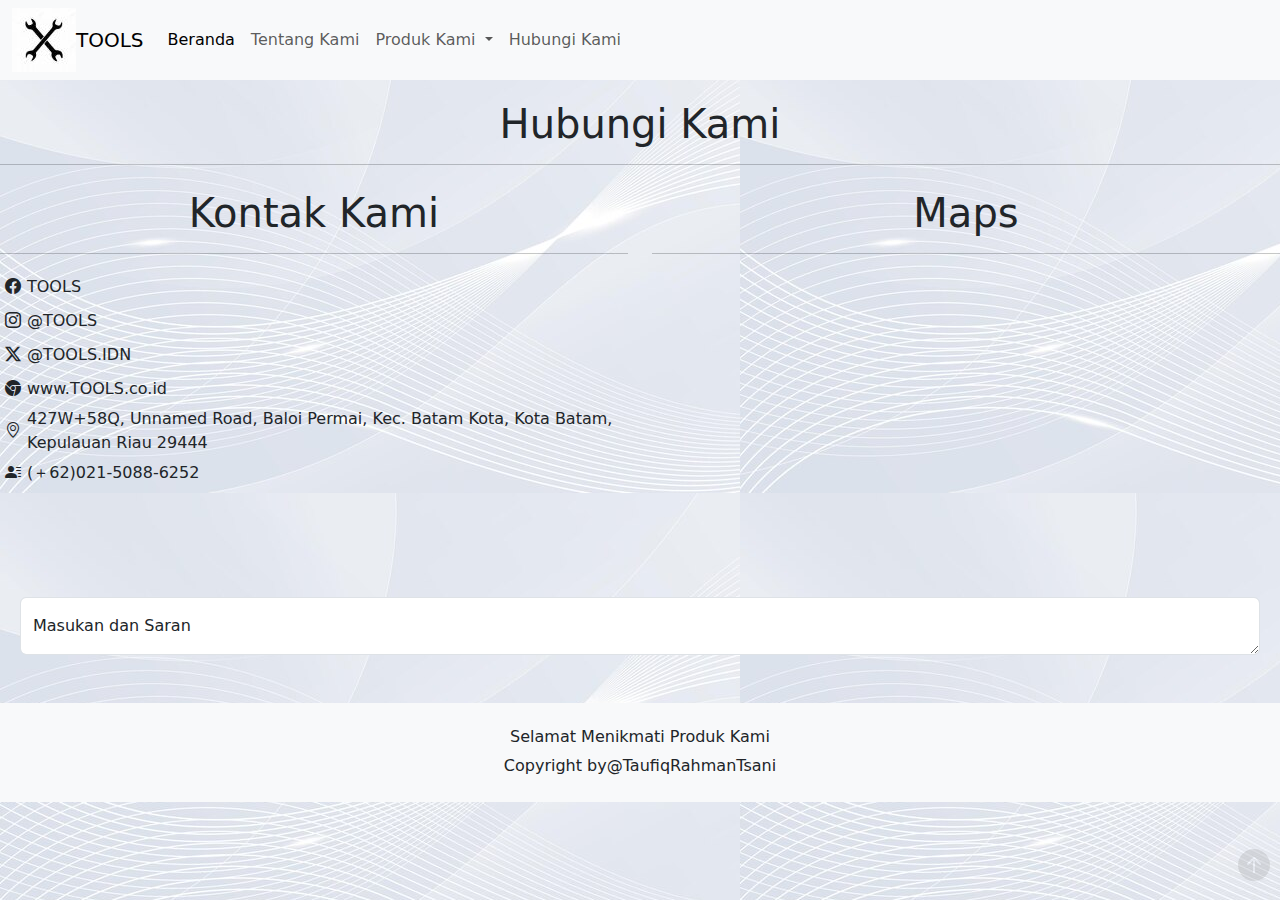
<file: hal6.html>
<!DOCTYPE html>
<html lang="en">
<head>
  <meta charset="UTF-8">
  <meta name="viewport" content="width=device-width, initial-scale=1.0">
  <title>TOOLS</title>
  <link rel="stylesheet" href="https://stackpath.bootstrapcdn.com/bootstrap/4.5.2/css/bootstrap.min.css">
  <link href="https://cdn.jsdelivr.net/npm/bootstrap@5.3.3/dist/css/bootstrap.min.css" rel="stylesheet" integrity="sha384-QWTKZyjpPEjISv5WaRU9OFeRpok6YctnYmDr5pNlyT2bRjXh0JMhjY6hW+ALEwIH" crossorigin="anonymous">
  <link rel="stylesheet" href="https://cdn.jsdelivr.net/npm/bootstrap-icons@1.11.3/font/bootstrap-icons.min.css">
  <link rel="stylesheet" type="text/css" href="style.css">
</head>
<div class="body">
  <nav class="navbar navbar-expand-lg bg-body-tertiary">
  <div class="container-fluid">
    <img src="logos.jpg">
    <a class="navbar-brand" href="#">TOOLS</a>
    <button class="navbar-toggler" type="button" data-bs-toggle="collapse" data-bs-target="#navbarNavAltMarkup" aria-controls="navbarNavAltMarkup" aria-expanded="false" aria-label="Toggle navigation">
      <span class="navbar-toggler-icon"></span>
    </button>
    <div class="collapse navbar-collapse" id="navbarNavAltMarkup">
      <div class="navbar-nav">
        <a class="nav-link active" aria-current="page" href="index.html">Beranda</a>
        <a class="nav-link" href="hal1.html">Tentang Kami</a>
       <li class="nav-item dropdown">
          <a class="nav-link dropdown-toggle" href="hal2.html" role="button" data-bs-toggle="dropdown" aria-expanded="false">
            Produk Kami
          </a>
          <ul class="dropdown-menu">
            <li><a class="dropdown-item" href="hal2.html">JLD TOOLS</a></li>
            <li><a class="dropdown-item" href="hal3.html">X APR TOOLS</a></li>
            <li><a class="dropdown-item" href="hal4.html">MAKITA TOOLS</a></li>
            <li><a class="dropdown-item" href="hal5.html">TEKIRO TOOLS</a></li>
            
          </ul>
        </li>
         <a class="nav-link" href="hal6.html">Hubungi Kami</a>
      </div>
    </div>
  </div>
</nav>
</div>
    <div class="judul">
     <h1 class="h1">Hubungi Kami</h1>
     <hr>
     <div id="kontak"> 

    <div class="row mt-4">
      <div class="col-md-6">
        <h1 class="color">Kontak Kami</h1>
        <hr>
        <table id="tabkontak">
          <tr>
            <td class="icon"><i class="bi bi-facebook"></i></td>
            <td class="content">TOOLS</td>
          </tr>

          <tr> 
            <td class="icon"><i class="bi bi-instagram"></i></td>
            <td class="content">@TOOLS</td>
          </tr>

          <tr>
            <td class="icon"><i class="bi bi-twitter-x"></td>
            <td class="content">@TOOLS.IDN</td>
          </tr>
          
          <tr> 
            <td class="icon"><i class="bi bi-browser-chrome"></td>
            <td class="content">www.TOOLS.co.id</td>
          </tr>

          <tr>
            <td class="icon"><i class="bi bi-geo-alt"></td>
            <td class="content">427W+58Q, Unnamed Road, Baloi Permai, Kec. Batam Kota, Kota Batam, Kepulauan Riau 29444</td>
          </tr>
          
          <tr>
            <td class="icon"><i class="bi bi-person-lines-fill"></td>
            <td class="content">(＋62)021-5088-6252</td>
          </tr>          
        </table>
      </div>
       

     <div class="col-md-6" id="peta">
      <h1 class="text-center">Maps</h1>
      <hr>
        <iframe src="https://www.google.com/maps/embed?pb=!1m18!1m12!1m3!1d1994.5327703688645!2d104.04457716965734!3d1.1130170597465956!2m3!1f0!2f0!3f0!3m2!1i1024!2i768!4f13.1!3m3!1m2!1s0x31d989255b445adb%3A0xca0e4d0842c0a2fe!2sCammo%20Industrial%20Park!5e0!3m2!1sen!2sid!4v1733808336973!5m2!1sen!2sid" style="border:0;" allowfullscreen="" loading="lazy" referrerpolicy="no-referrer-when-downgrade"></iframe>
     </div>
     </div>

     <div class="coment">
       <div class="form-floating">
  <textarea class="form-control" placeholder="Leave a comment here" id="floatingTextarea"></textarea>
  <label for="floatingTextarea">Masukan dan Saran</label>
</div>
     </div>
    </div>

<div class="container" id="pddgtg">

</div>

<footer class="bg-light py-4 mt-5">
    <div class="container">
      <h6 class="text-center">Selamat Menikmati Produk Kami</h6>
      <p class="text-center mb-0">Copyright by@TaufiqRahmanTsani</p>
    </div>
  </footer>

<div id="bt-up">
       <a href="#pddgtg"><i class="bi bi-arrow-up-circle-fill"></i></a>   
  </div>
<script src="https://code.jquery.com/jquery-3.5.1.slim.min.js"></script>
  <script src="https://cdn.jsdelivr.net/npm/popper.js@1.16.1/dist/umd/popper.min.js"></script>
  <script src="https://stackpath.bootstrapcdn.com/bootstrap/4.5.2/js/bootstrap.min.js"></script>
  <script src="https://cdn.jsdelivr.net/npm/bootstrap@5.3.3/dist/js/bootstrap.bundle.min.js" integrity="sha384-YvpcrYf0tY3lHB60NNkmXc5s9fDVZLESaAA55NDzOxhy9GkcIdslK1eN7N6jIeHz" crossorigin="anonymous"></script>
</body>
</html>
</file>
<file: style.css>
#bt-up{
  position: fixed;
  x-index: 99;
  right: 10px;
  bottom: 10px;
}
#bt-up a{
  font-size: 2rem;
  text-decoration: none;
  color: grey;
  opacity: 0.2;
}
#bt-up a:hover{
  opacity: 1;
}
.bintang {
  color: gold;
  font-size: 2rem;
}
.carousel-item img{
  width: 200px;
  height: 200px;
}
.carousel-item {
  text-align: center;  
}
.container {
  text-align: center;
}
.container img{
  width: 100%;
  height: 80%;
}
#peta iframe{
  height:300px;
  width: 80%;
}
#tabkontak .icon {
  text-align: center;
  padding: 5px;
}
#tabkontak .content {
  text-align: left;
}
.content{
  text-align: center;
}
.judul{
  margin-top: 20px;
  text-align: center;
}
.h1{
  text-shadow: text-shadow:  2px 2px 5px red;
}
.coment{
  margin: 20px;
}
body{
  background-image: url('background.jpg');
}
.sidebar{
  margin: 30PX;
}
.video{
  text-align: center;
}
.wa{
  width: 100px;
  height: 120px;
}
</file>
